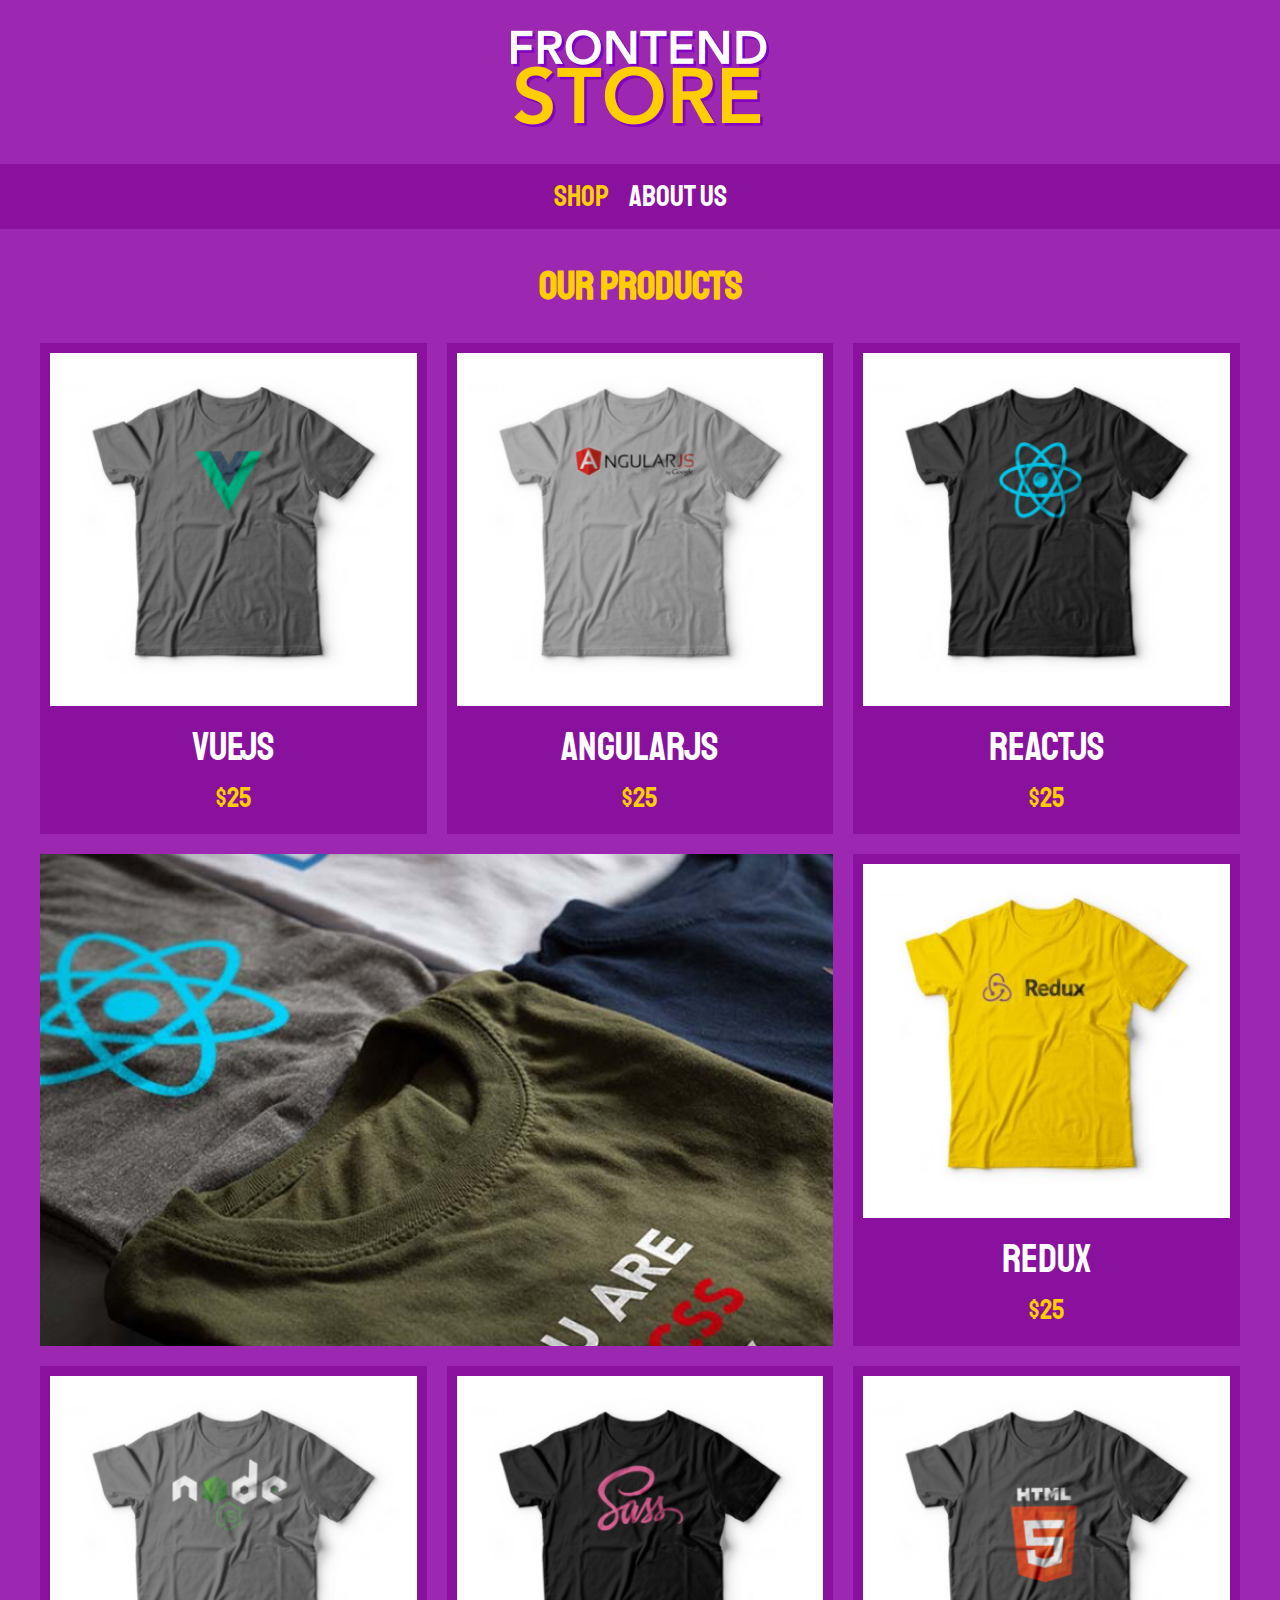
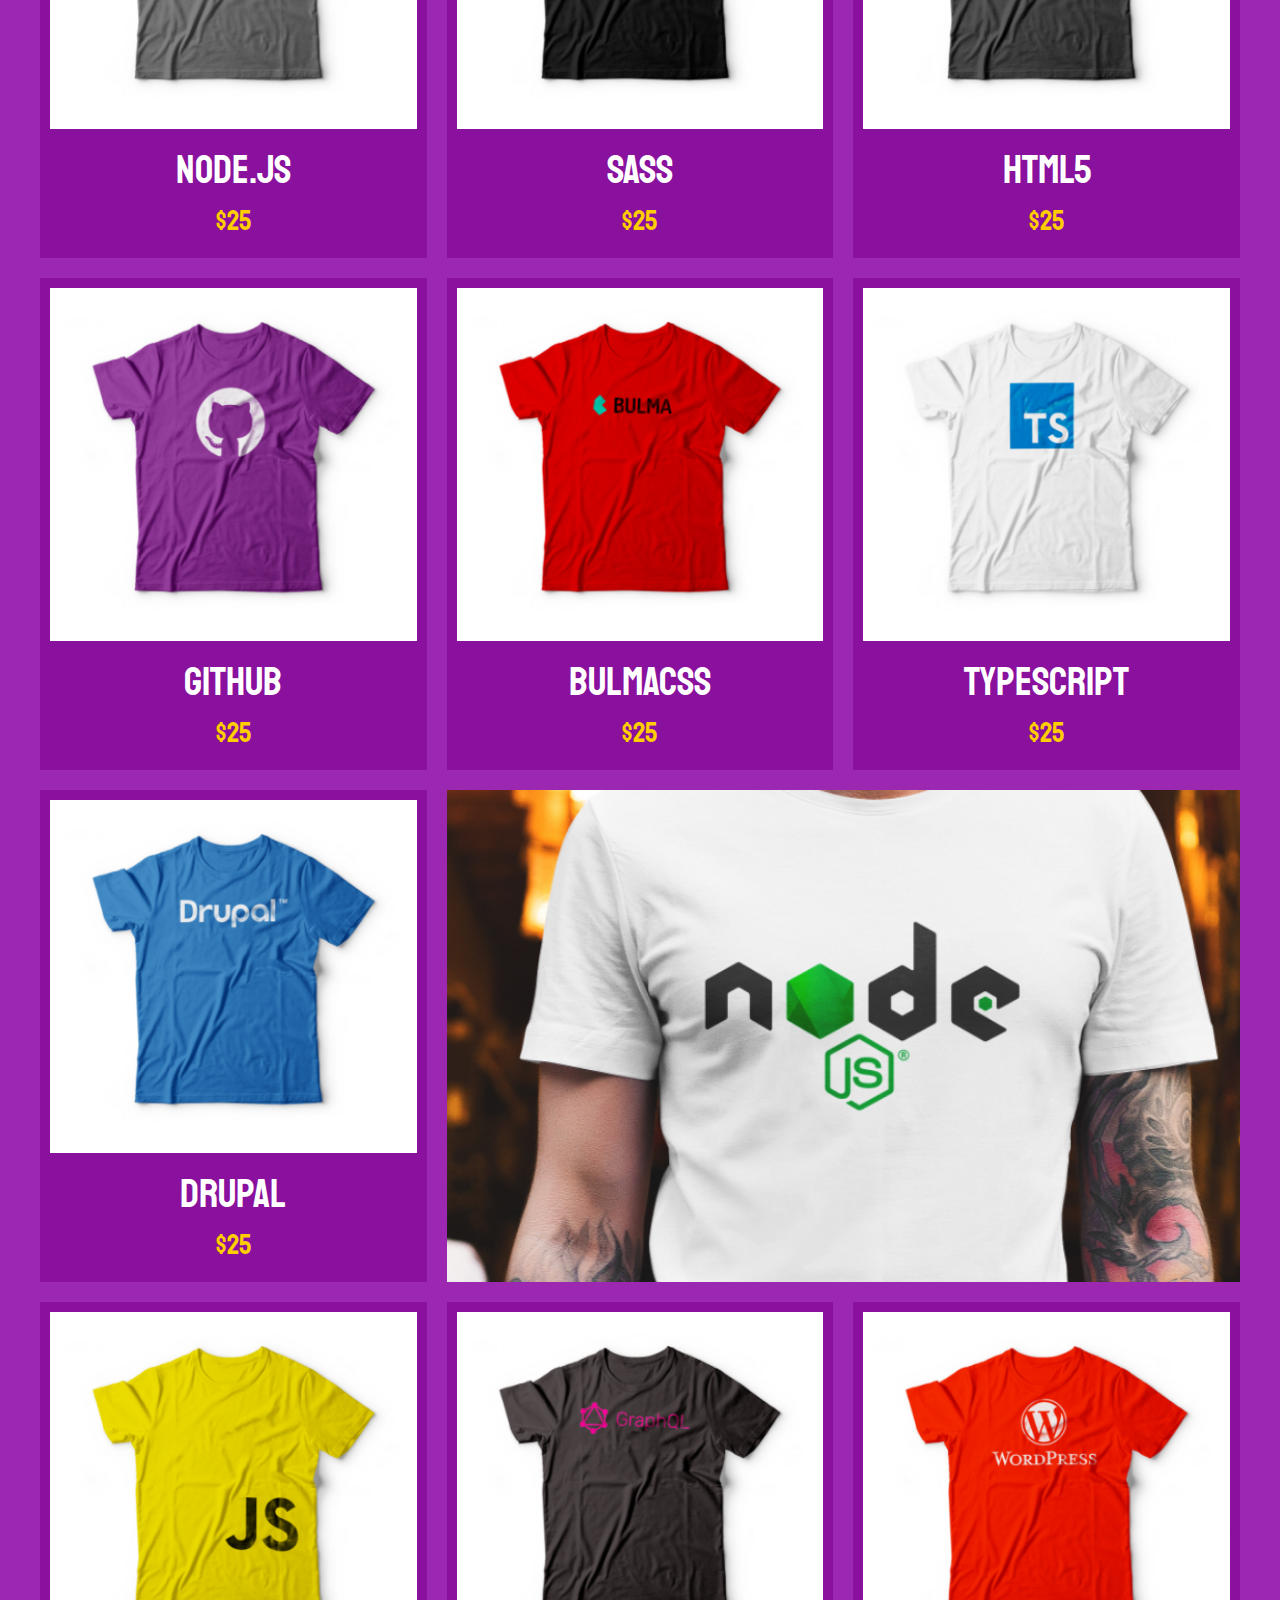
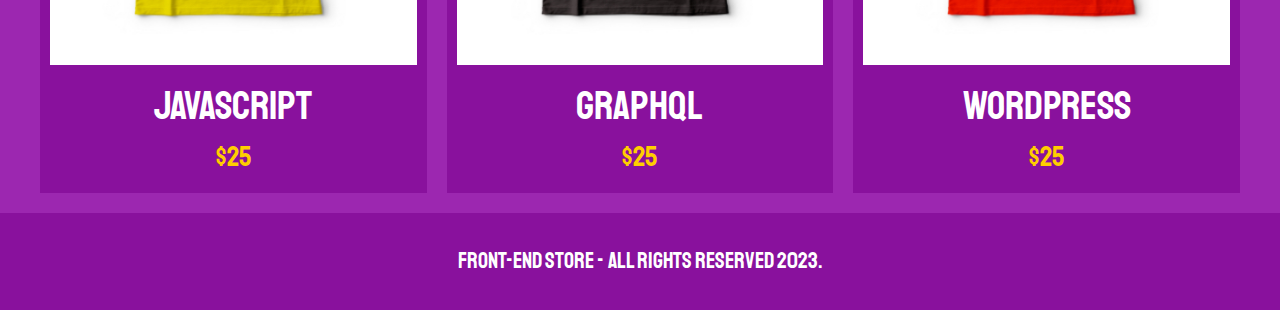
<file: index.html>
<!DOCTYPE html>
<html lang="en">
<head>
    <meta charset="UTF-8">
    <meta http-equiv="X-UA-Compatible" content="IE=edge">
    <meta name="viewport" content="width=device-width, initial-scale=1.0">
    <title>Front-End Store</title>

    <!--! Normalize -->
    <link rel="preload" href="./css/normalize.css" as="style">
    <link rel="stylesheet" href="./css/normalize.css">

    <!--! Fonts -->
    <link rel="preconnect" href="https://fonts.googleapis.com">
    <link rel="preconnect" href="https://fonts.gstatic.com" crossorigin>
    <link href="https://fonts.googleapis.com/css2?family=Staatliches&display=swap" rel="stylesheet">

    <!--! CSS -->
    <link rel="preload" href="./css/style.css" as="style">
    <link rel="stylesheet" href="./css/style.css">
</head>
<body>
    <header class="header">
        <a href="./index.html">
            <img class="header__logo" src="./img/logo.png" alt="logotype">
        </a>
    </header>

    <nav class="nav">
        <a class="nav__link nav__link--active" href="./index.html">Shop</a>
        <a class="nav__link" href="./about-us.html">About us</a>
    </nav>

    <main class="container">
        <h1>Our Products</h1>

        <div class="grid">
            <div class="product">
                <a href="product.html">
                    <img class="product__img" src="./img/1.jpg" alt="Shirt image">
                    <div class="product__inf">
                        <p class="product__name">VueJS</p>
                        <p class="product__price">$25</p>
                    </div>
                </a>
            </div> <!--? .product -->
            <div class="product">
                <a href="product.html">
                    <img class="product__img" src="./img/2.jpg" alt="Shirt image">
                    <div class="product__inf">
                        <p class="product__name">AngularJS</p>
                        <p class="product__price">$25</p>
                    </div>
                </a>
            </div> <!--? .product -->
            <div class="product">
                <a href="product.html">
                    <img class="product__img" src="./img/3.jpg" alt="Shirt image">
                    <div class="product__inf">
                        <p class="product__name">ReactJS</p>
                        <p class="product__price">$25</p>
                    </div>
                </a>
            </div> <!--? .product -->
            <div class="product">
                <a href="product.html">
                    <img class="product__img" src="./img/4.jpg" alt="Shirt image">
                    <div class="product__inf">
                        <p class="product__name">Redux</p>
                        <p class="product__price">$25</p>
                    </div>
                </a>
            </div> <!--? .product -->
            <div class="product">
                <a href="product.html">
                    <img class="product__img" src="./img/5.jpg" alt="Shirt image">
                    <div class="product__inf">
                        <p class="product__name">Node.js</p>
                        <p class="product__price">$25</p>
                    </div>
                </a>
            </div> <!--? .product -->
            <div class="product">
                <a href="product.html">
                    <img class="product__img" src="./img/6.jpg" alt="Shirt image">
                    <div class="product__inf">
                        <p class="product__name">SASS</p>
                        <p class="product__price">$25</p>
                    </div>
                </a>
            </div> <!--? .product -->
            <div class="product">
                <a href="product.html">
                    <img class="product__img" src="./img/7.jpg" alt="Shirt image">
                    <div class="product__inf">
                        <p class="product__name">HTML5</p>
                        <p class="product__price">$25</p>
                    </div>
                </a>
            </div> <!--? .product -->
            <div class="product">
                <a href="product.html">
                    <img class="product__img" src="./img/8.jpg" alt="Shirt image">
                    <div class="product__inf">
                        <p class="product__name">GitHub</p>
                        <p class="product__price">$25</p>
                    </div>
                </a>
            </div> <!--? .product -->
            <div class="product">
                <a href="product.html">
                    <img class="product__img" src="./img/9.jpg" alt="Shirt image">
                    <div class="product__inf">
                        <p class="product__name">BulmaCSS</p>
                        <p class="product__price">$25</p>
                    </div>
                </a>
            </div> <!--? .product -->
            <div class="product">
                <a href="product.html">
                    <img class="product__img" src="./img/10.jpg" alt="Shirt image">
                    <div class="product__inf">
                        <p class="product__name">TypeScript</p>
                        <p class="product__price">$25</p>
                    </div>
                </a>
            </div> <!--? .product -->
            <div class="product">
                <a href="product.html">
                    <img class="product__img" src="./img/11.jpg" alt="Shirt image">
                    <div class="product__inf">
                        <p class="product__name">Drupal</p>
                        <p class="product__price">$25</p>
                    </div>
                </a>
            </div> <!--? .product -->
            <div class="product">
                <a href="product.html">
                    <img class="product__img" src="./img/12.jpg" alt="Shirt image">
                    <div class="product__inf">
                        <p class="product__name">JavaScript</p>
                        <p class="product__price">$25</p>
                    </div>
                </a>
            </div> <!--? .product -->
            <div class="product">
                <a href="product.html">
                    <img class="product__img" src="./img/13.jpg" alt="Shirt image">
                    <div class="product__inf">
                        <p class="product__name">GraphQL</p>
                        <p class="product__price">$25</p>
                    </div>
                </a>
            </div> <!--? .product -->
            <div class="product">
                <a href="product.html">
                    <img class="product__img" src="./img/14.jpg" alt="Shirt image">
                    <div class="product__inf">
                        <p class="product__name">WordPress</p>
                        <p class="product__price">$25</p>
                    </div>
                </a>
            </div> <!--? .product -->

            <div class="graphics graphics--shirts"></div>
            <div class="graphics graphics--node"></div>
        </div>
    </main>

    <footer class="footer">
        <p class="footer__text">Front-End Store - All rights reserved 2023.</p>
    </footer>
</body>
</html>
</file>
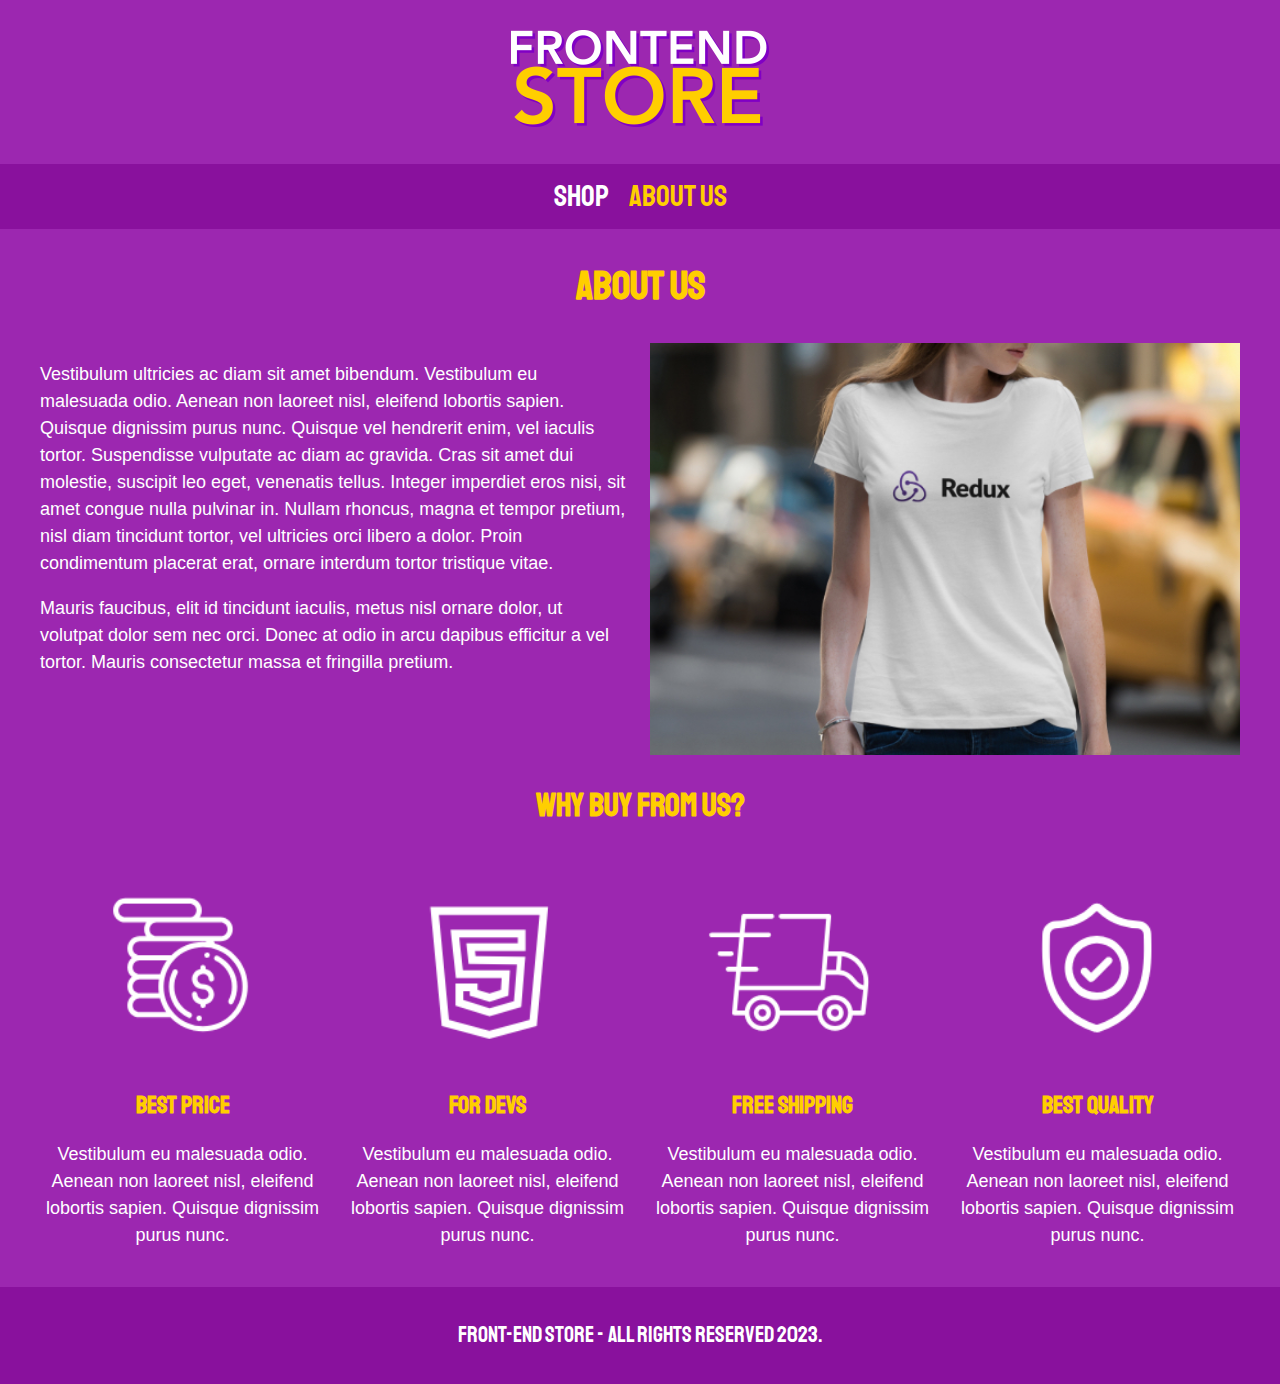
<file: about-us.html>
<!DOCTYPE html>
<html lang="en">
<head>
    <meta charset="UTF-8">
    <meta http-equiv="X-UA-Compatible" content="IE=edge">
    <meta name="viewport" content="width=device-width, initial-scale=1.0">
    <title>Front-End Store</title>

    <!--! Normalize -->
    <link rel="preload" href="./css/normalize.css" as="style">
    <link rel="stylesheet" href="./css/normalize.css">

    <!--! Fonts -->
    <link rel="preconnect" href="https://fonts.googleapis.com">
    <link rel="preconnect" href="https://fonts.gstatic.com" crossorigin>
    <link href="https://fonts.googleapis.com/css2?family=Staatliches&display=swap" rel="stylesheet">

    <!--! CSS -->
    <link rel="preload" href="./css/style.css" as="style">
    <link rel="stylesheet" href="./css/style.css">
</head>
<body>
    <header class="header">
        <a href="./index.html">
            <img class="header__logo" src="./img/logo.png" alt="logotype">
        </a>
    </header>

    <nav class="nav">
        <a class="nav__link" href="./index.html">Shop</a>
        <a class="nav__link nav__link--active" href="./about-us.html">About us</a>
    </nav>

    <main class="container">
        <h1>About us</h1>

        <div class="us">
            <div class="us__container">
                <p>
                    Vestibulum ultricies ac diam sit amet bibendum. Vestibulum eu malesuada odio. Aenean non laoreet nisl, eleifend lobortis sapien. Quisque dignissim purus nunc. Quisque vel hendrerit enim, vel iaculis tortor. Suspendisse vulputate ac diam ac gravida. Cras sit amet dui molestie, suscipit leo eget, venenatis tellus. Integer imperdiet eros nisi, sit amet congue nulla pulvinar in. Nullam rhoncus, magna et tempor pretium, nisl diam tincidunt tortor, vel ultricies orci libero a dolor. Proin condimentum placerat erat, ornare interdum tortor tristique vitae. 
                </p>
                <p>
                    Mauris faucibus, elit id tincidunt iaculis, metus nisl ornare dolor, ut volutpat dolor sem nec orci. Donec at odio in arcu dapibus efficitur a vel tortor. Mauris consectetur massa et fringilla pretium.
                </p>
            </div>
            <img src="./img/nosotros.jpg" alt="img_us" class="us__img">
        </div>
    </main>

    <section class="container buy">
        <h2 class="buy__title">why buy from us?</h2>

        <div class="blocks">
            <div class="block">
                <img class="block__img" src="./img/icono_1.png" alt="Why Buy?">
                <h3 class="block__title">Best price</h3>
                <p>Vestibulum eu malesuada odio. Aenean non laoreet nisl, eleifend lobortis sapien. Quisque dignissim purus nunc.</p>
            </div> <!--? Block -->
            <div class="block">
                <img class="block__img" src="./img/icono_2.png" alt="Why Buy?">
                <h3 class="block__title">For Devs</h3>
                <p>Vestibulum eu malesuada odio. Aenean non laoreet nisl, eleifend lobortis sapien. Quisque dignissim purus nunc.</p>
            </div> <!--? Block -->
            <div class="block">
                <img src="./img/icono_3.png" alt="Why Buy?">
                <h3 class="block__title">free shipping</h3>
                <p>Vestibulum eu malesuada odio. Aenean non laoreet nisl, eleifend lobortis sapien. Quisque dignissim purus nunc.</p>
            </div> <!--? Block -->
            <div class="block">
                <img src="./img/icono_4.png" alt="Why Buy?">
                <h3 class="block__title">Best quality</h3>
                <p>Vestibulum eu malesuada odio. Aenean non laoreet nisl, eleifend lobortis sapien. Quisque dignissim purus nunc.</p>
            </div> <!--? Block -->
        </div> <!--? Blocks -->
    </section>

    <footer class="footer">
        <p class="footer__text">Front-End Store - All rights reserved 2023.</p>
    </footer>
</body>
</html>
</file>
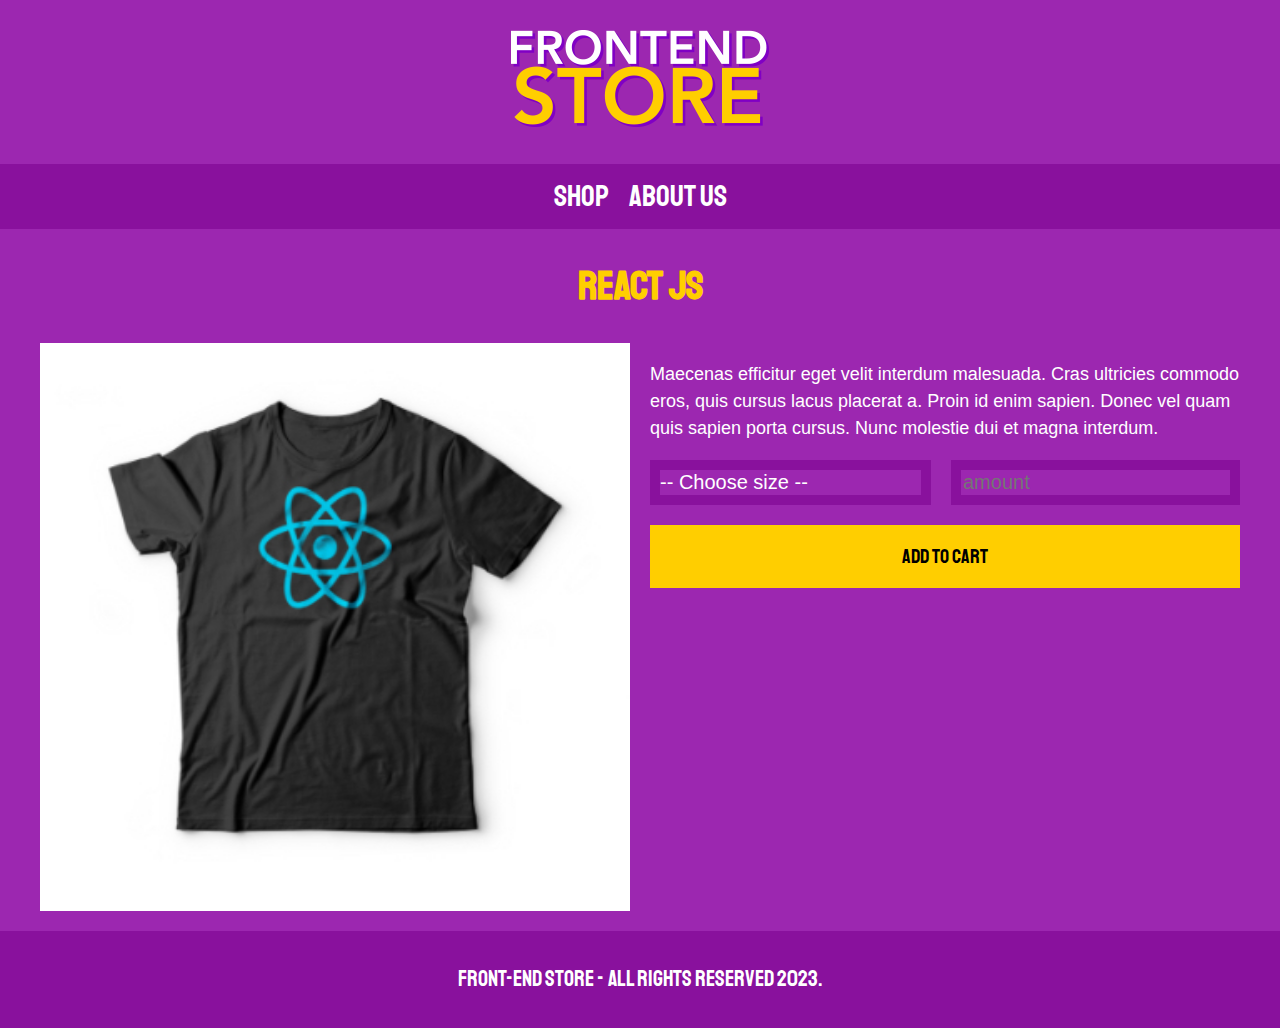
<file: product.html>
<!DOCTYPE html>
<html lang="en">
<head>
    <meta charset="UTF-8">
    <meta http-equiv="X-UA-Compatible" content="IE=edge">
    <meta name="viewport" content="width=device-width, initial-scale=1.0">
    <title>Front-End Store</title>

    <!--! Normalize -->
    <link rel="preload" href="./css/normalize.css" as="style">
    <link rel="stylesheet" href="./css/normalize.css">

    <!--! Fonts -->
    <link rel="preconnect" href="https://fonts.googleapis.com">
    <link rel="preconnect" href="https://fonts.gstatic.com" crossorigin>
    <link href="https://fonts.googleapis.com/css2?family=Staatliches&display=swap" rel="stylesheet">

    <!--! CSS -->
    <link rel="preload" href="./css/style.css" as="style">
    <link rel="stylesheet" href="./css/style.css">
</head>
<body>
    <header class="header">
        <a href="./index.html">
            <img class="header__logo" src="./img/logo.png" alt="logotype">
        </a>
    </header>

    <nav class="nav">
        <a class="nav__link" href="./index.html">Shop</a>
        <a class="nav__link" href="./about-us.html">About us</a>
    </nav>

    <main class="container">
        <h1>React JS</h1>

        <div class="shirt">
            <img src="./img/3.jpg" alt="Product Img" class="shirt__img">

            <div class="shirt__content">
                <p>Maecenas efficitur eget velit interdum malesuada. Cras ultricies commodo eros, quis cursus lacus placerat a. Proin id enim sapien. Donec vel quam quis sapien porta cursus. Nunc molestie dui et magna interdum.</p>

                <form class="form">
                    <select class="form__field">
                        <option disabled selected>-- Choose size --</option>
                        <option>S</option>
                        <option>M</option>
                        <option>L</option>
                    </select>
                    <input class="form__field" type="number" placeholder="amount" min="1">
                    <input class="form__submit" type="submit" value="Add to cart">
                </form>
            </div>
        </div>
    </main>

    <footer class="footer">
        <p class="footer__text">Front-End Store - All rights reserved 2023.</p>
    </footer>
</body>
</html>
</file>
<file: css/style.css>
:root {
    --primary: #9C27B0;
    --darkPrimary: #89119D;
    --secondary: #FFCE00;
    --darkSecondary: rgb(233, 187, 2);
    --white: #FFF;
    --dark: #000;

    --primaryFont: 'Staatliches', cursive;
}

/*? Global */
html {
    font-size: 62.5%; /*! 1rem = 10px */

    box-sizing: border-box; /*! Hack for Box Model */
}
*, *:before, *:after { /*! Hack for Box Model */
    box-sizing: inherit;  
}
body {
    background-color: var(--primary);
    font-size: 1.6rem;
    line-height: 1.5;
}
p {
    font-size: 1.8rem;
    font-family: Arial, Helvetica, sans-serif;
    color: white;
}
a {
    text-decoration: none;
}
img {
    width: 100%;
}
.container {
    max-width: 120rem;
    margin: 0 auto;
}
h1, h2, h3 {
    text-align: center;
    color: var(--secondary);
    font-family: var(--primaryFont);
}
h1 { font-size: 4rem; }
h2 { font-size: 3.2rem; }
h3 { font-size: 2.4rem; }

/*? Header */
.header {
    display: flex;
    justify-content: center;
}

.header__logo {
    margin: 3rem 0;
}

/*? Footer */
.footer {
    background-color: var(--darkPrimary);
    padding: 1rem 0;
    margin-top: 2rem;
}

.footer__text {
    font-family: var(--primaryFont);
    text-align: center;
    font-size: 2.2rem;
}

/*? Nav */
.nav {
    background-color: var(--darkPrimary);
    padding: 1rem 0;
    display: flex;
    justify-content: center;
    gap: 2rem;
}

.nav__link {
    font-family: var(--primaryFont);
    color: var(--white);
    font-size: 3rem;
}

.nav__link--active,
.nav__link:hover {
    color: var(--secondary);
}

/*? grid */
.grid {
    display: grid;
    grid-template-columns: repeat(2, 1fr);
    gap: 2rem;
}

@media (min-width: 768px) {
    .grid {
        grid-template-columns: repeat(3, 1fr);
    }
}

/*? Products */
.product {
    background-color: var(--darkPrimary);
    padding: 1rem;
}

.product__name {
    font-size: 4rem;
}

.product__price {
    font-size: 2.8rem;
    color: var(--secondary);
}

.product__name,
.product__price {
    font-family: var(--primaryFont);
    margin: 1rem 0;
    text-align: center;
    line-height: 1.2;
}

/*? Graphics */
.graphics {
    min-height: 30rem;
    background-repeat: no-repeat;
    background-size: cover;
    grid-column: 1 / 3;
}

.graphics--shirts {
    grid-row: 2 / 3;
    background-image: url(../img/grafico1.jpg);
}

.graphics--node {
    background-image: url(../img/grafico2.jpg);
    grid-row: 8 / 9;
}

@media (min-width: 768px) {
    .graphics--node {
        grid-row: 5 / 6;
        grid-column: 2 / 4;
    }
}

/*? Us */
.us {
    display: grid;
    grid-template-rows: repeat(2, auto);
}

@media (min-width: 768px) {
    .us {
        grid-template-columns: repeat(2, 1fr);
        column-gap: 2rem;
    }
}

.us__img {
    grid-row: 1 / 2;
}

@media (min-width: 768px) {
    .us__img {
        grid-column: 2 / 3;
    }
}

/*? blocks */
.blocks {
    display: grid;
    grid-template-columns: repeat(2, 1fr);
    gap: 2rem;
}

@media (min-width: 768px) {
    .blocks {
    grid-template-columns: repeat(4, 1fr);
}
}

.block {
    text-align: center;
}

.block__title {
    margin: 0;
}

/*? Product page */
@media (min-width: 768px) {
    .shirt {
        display: grid;
        grid-template-columns: repeat(2, 1fr);
        column-gap: 2rem;
    }
}

.form {
    display: grid;
    grid-template-columns: repeat(2, 1fr);
    gap: 2rem;
}

.form__field {
    border: 1rem solid var(--darkPrimary);
    background-color: transparent;
    color: var(--white);
    font-size: 2rem;
    font-family: Arial, Helvetica, sans-serif;
    appearance: none;
}

.form__submit {
    background-color: var(--secondary);
    border: none;
    font-size: 2rem;
    font-family: var(--primaryFont);
    padding: 2rem;
    transition: background-color .3s ease;
    grid-column: 1/ 3;
}

.form__submit:hover {
    cursor: pointer;
    background-color: var(--darkSecondary);
}
</file>
